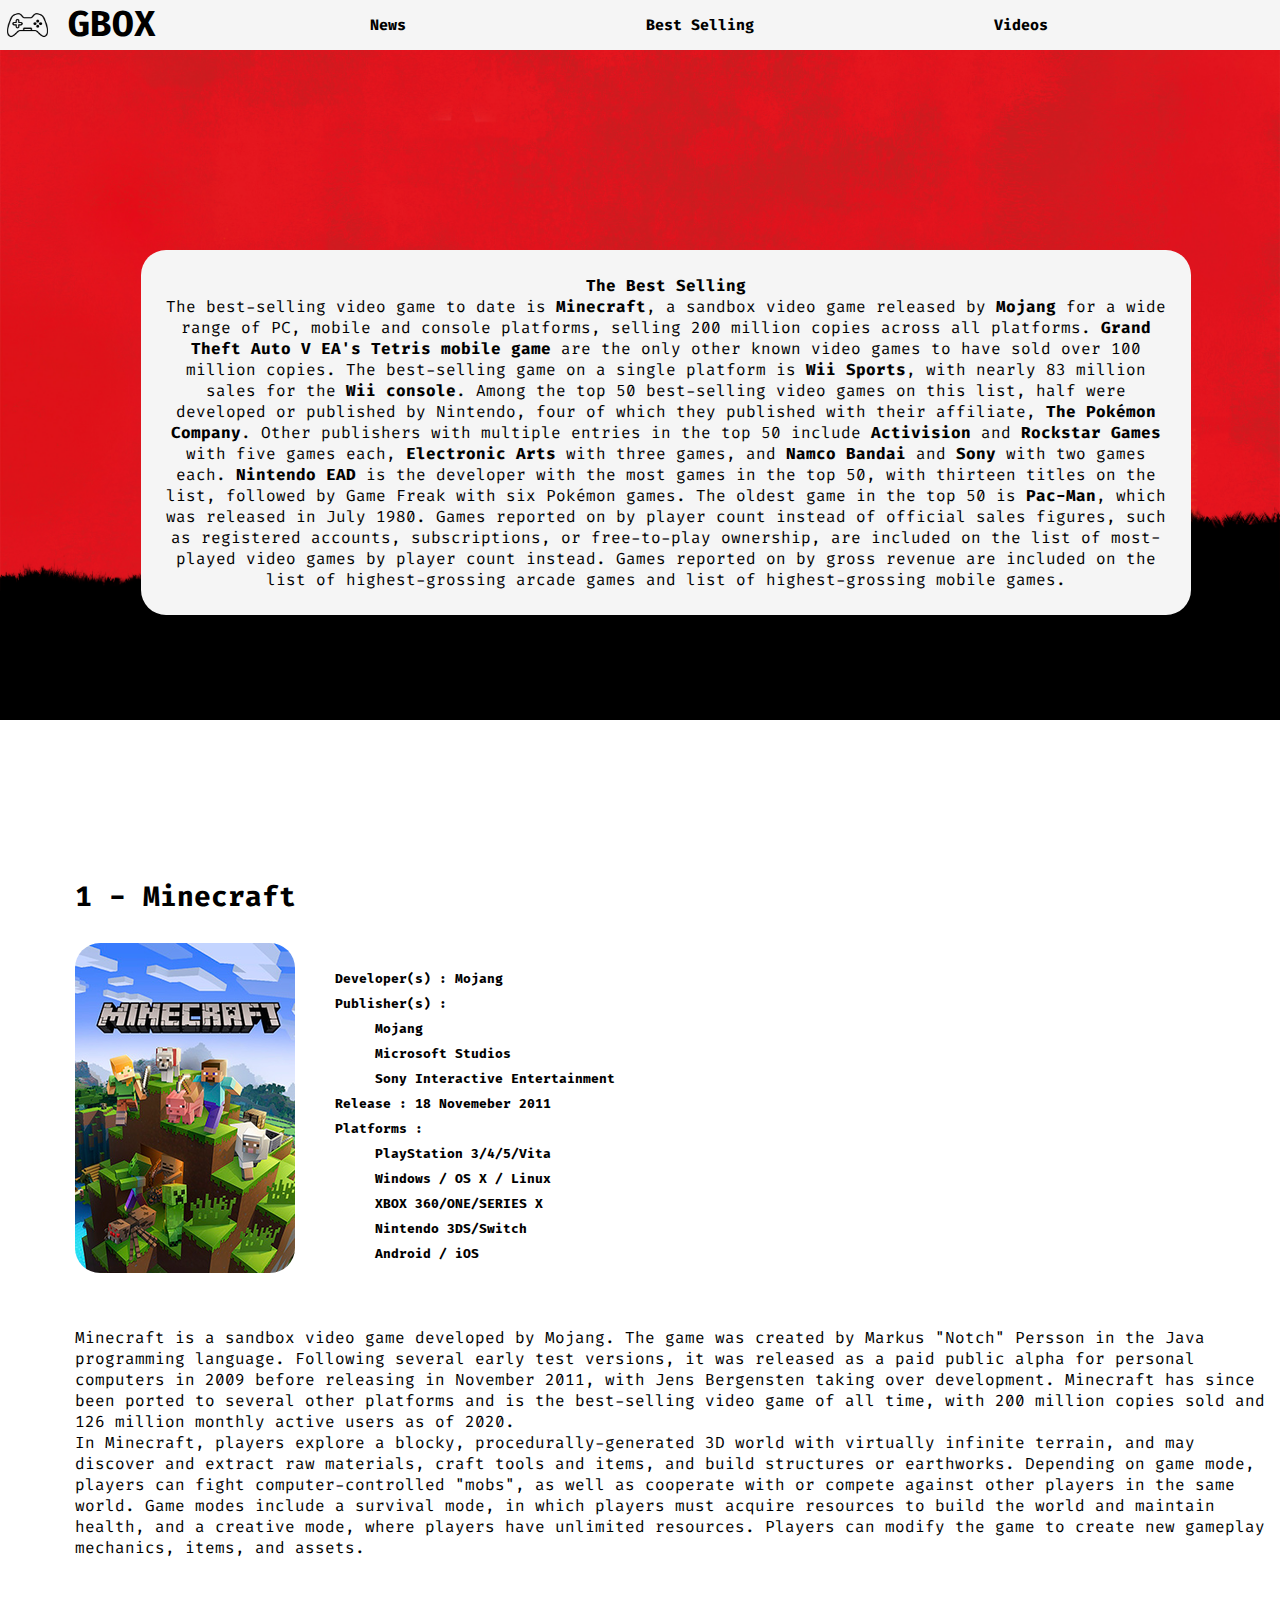
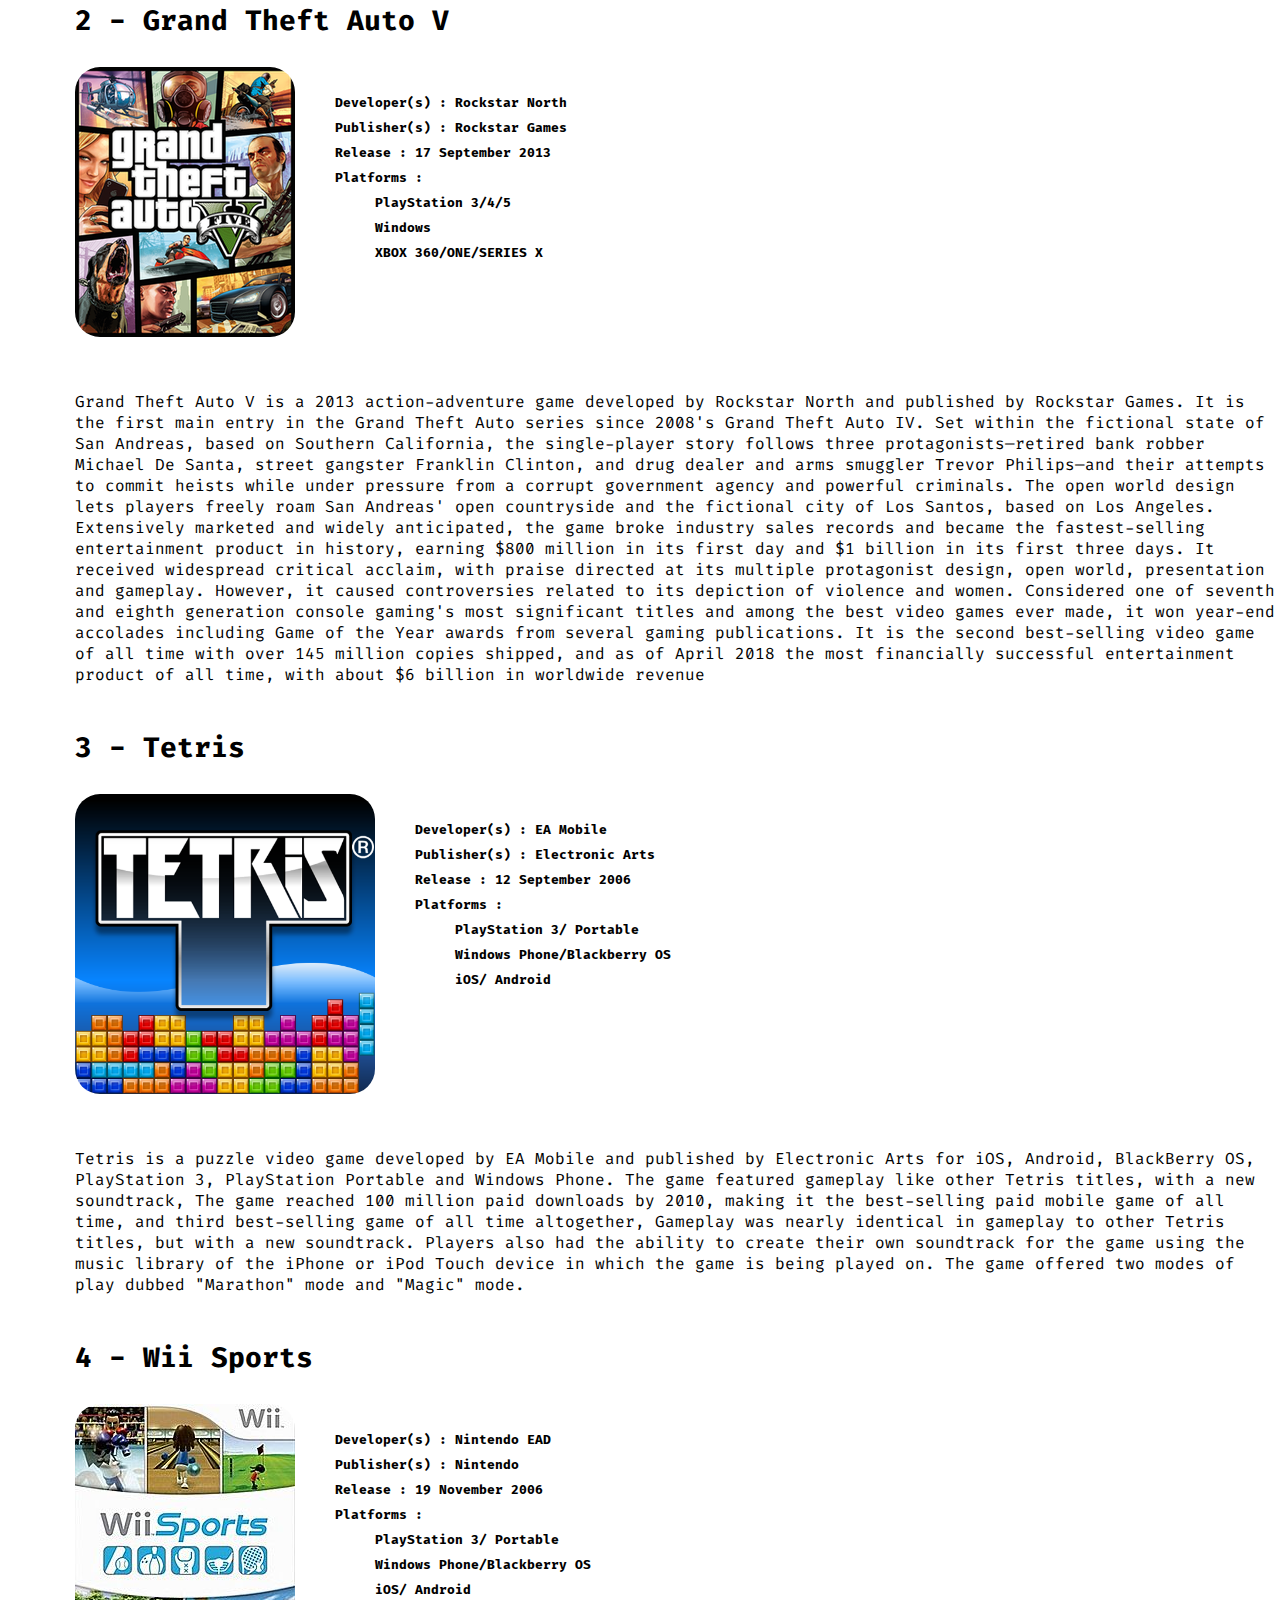
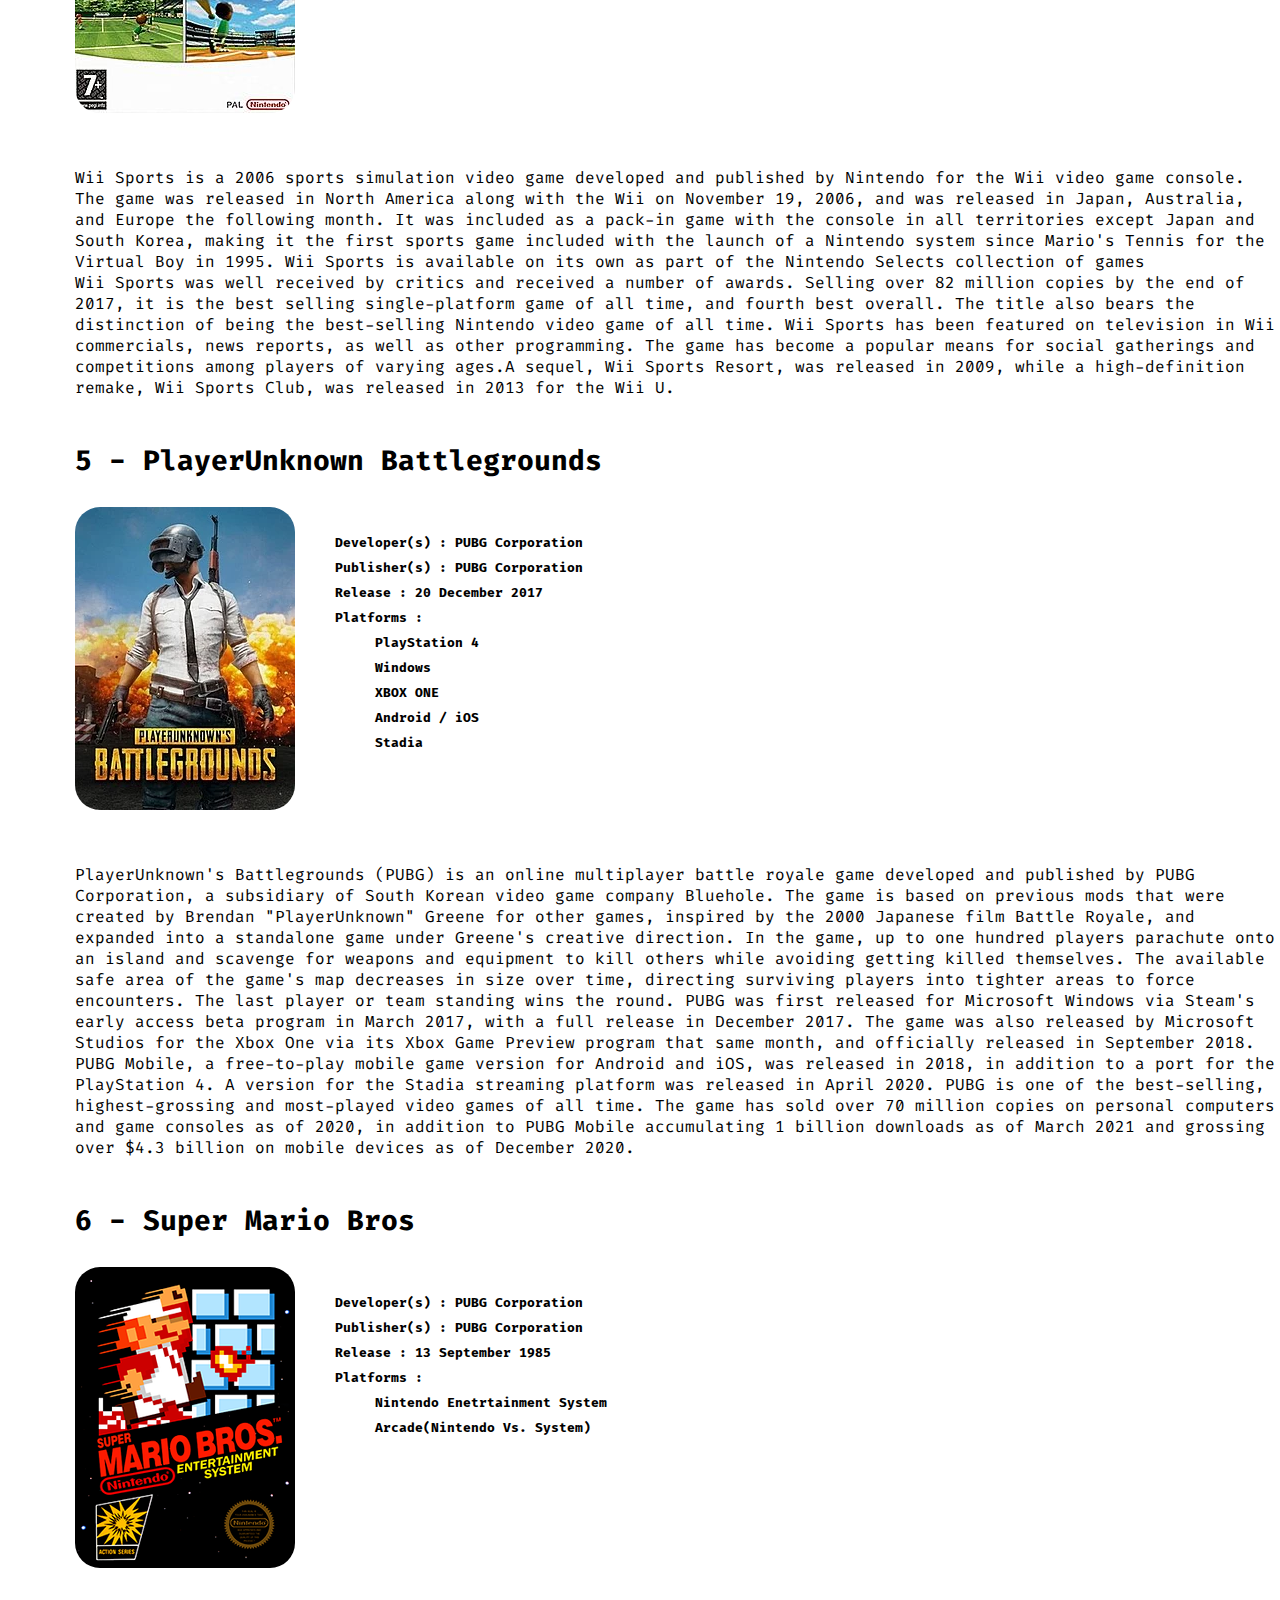
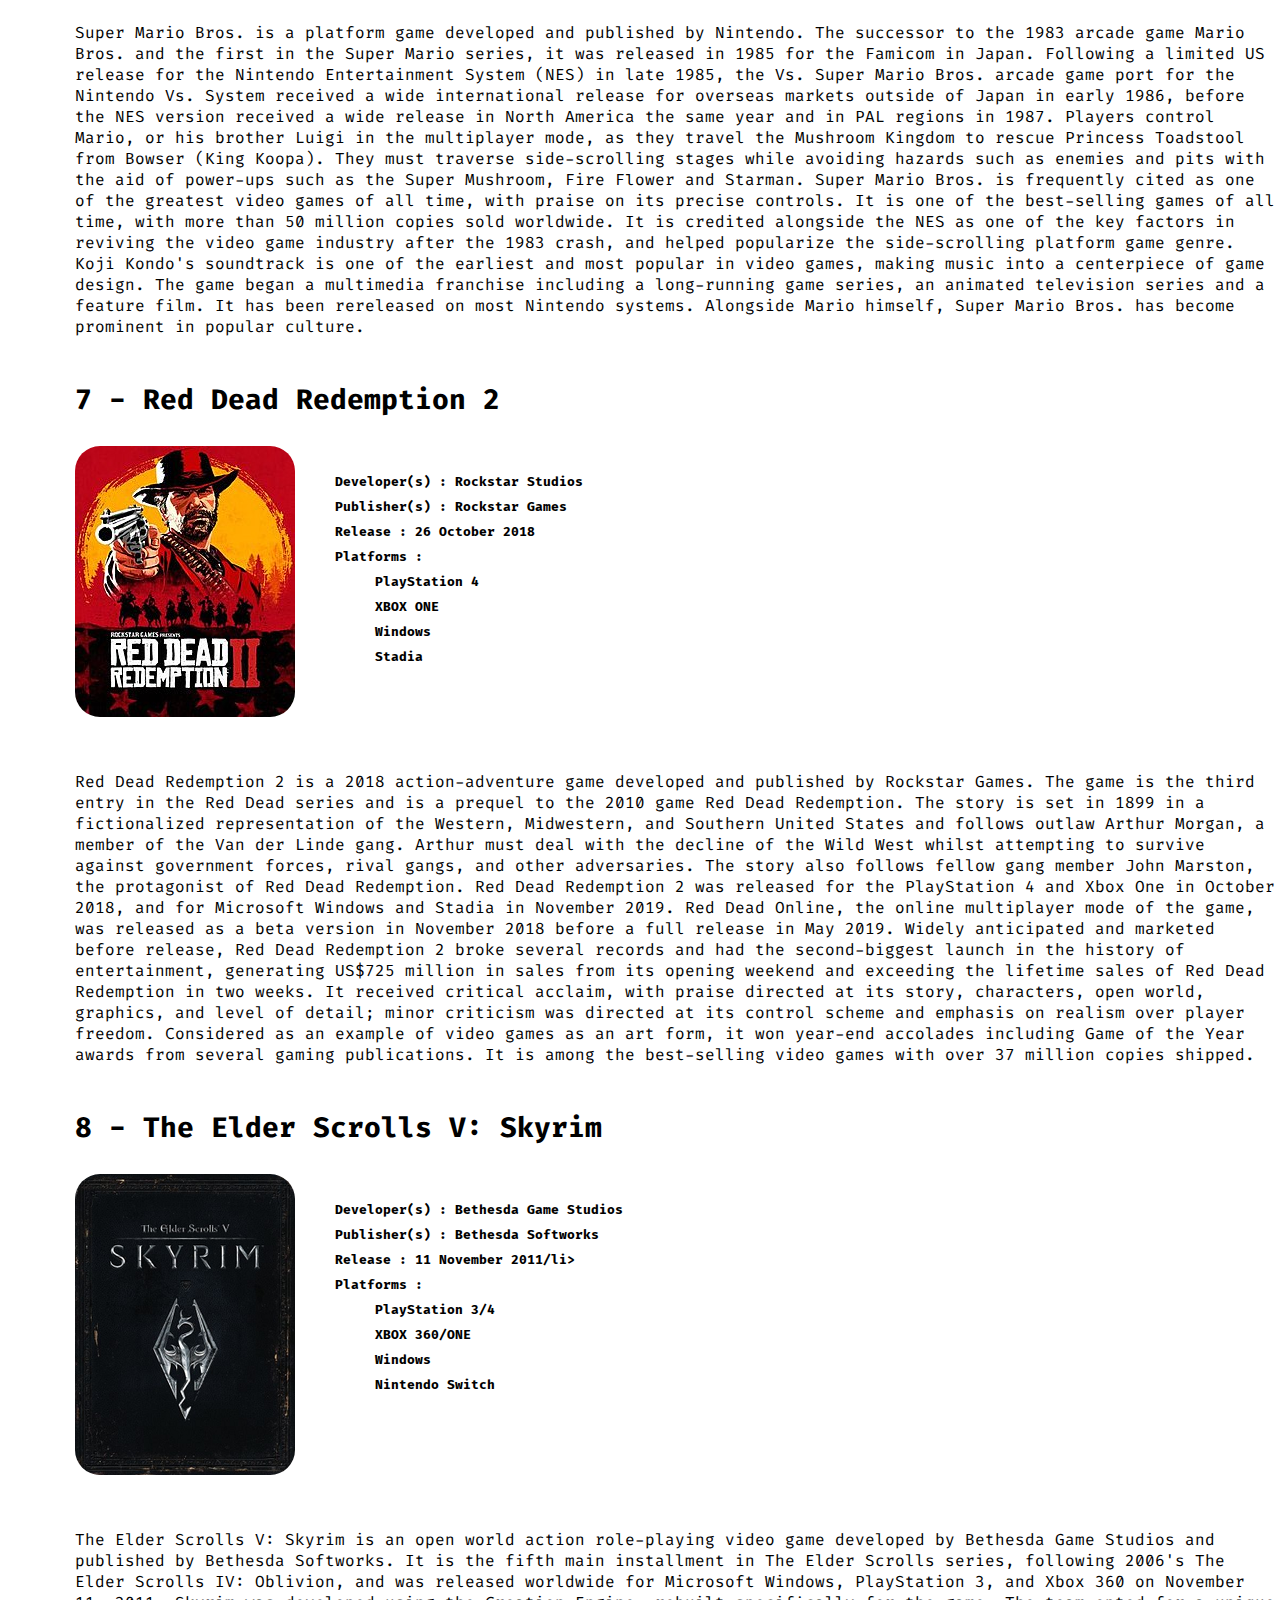
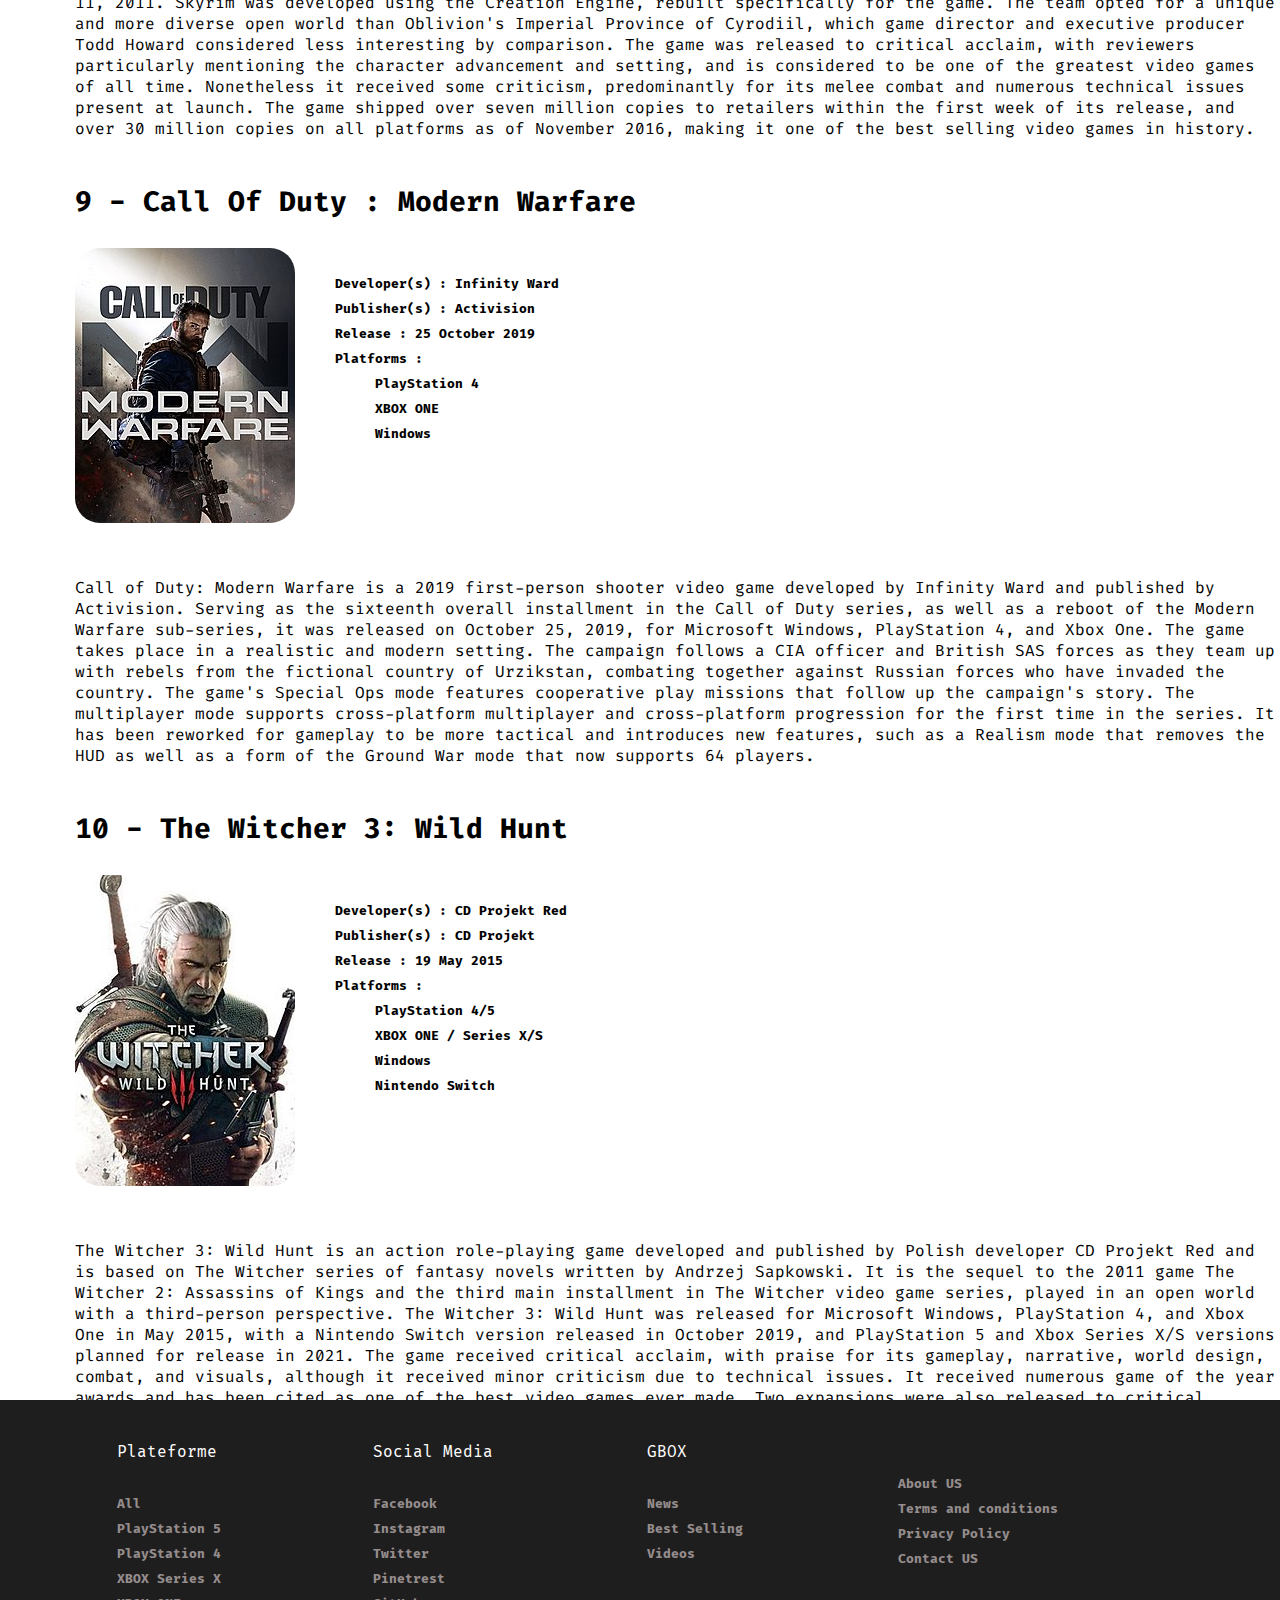
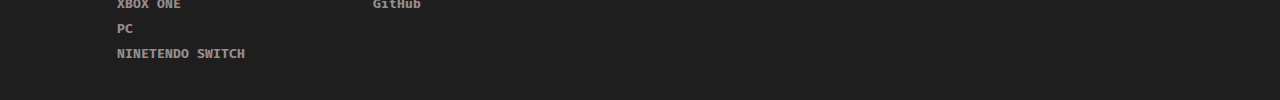
<file: best selling/index.html>
<!DOCTYPE HTML>
<html>
    <head>
        <title>GBOX - Best Selling</title>
        <meta charset="utf-8">
        <link href="bsStyle.css" rel="stylesheet">
        <link rel="preconnect" href="https://fonts.gstatic.com">
        <link href="https://fonts.googleapis.com/css2?family=Francois+One&display=swap" rel="stylesheet">
        <link href="https://fonts.googleapis.com/css2?family=Fira+Code:wght@700&family=Fira+Mono:wght@700&family=Francois+One&display=swap" rel="stylesheet">
        <link href="https://fonts.googleapis.com/css2?family=Fira+Code&display=swap" rel="stylesheet">
    </head>
    <body>
        <img src="rdd.png" class="redDeadDED">
        <nav>
            <img src="control.jpg" height="50" width="55" style="right: 14;">
            <p class ="home">GBOX</p>
            <ul class="nav_ul">
                <li class ="nav_li"><a href="#" class="nav_a">News</a></li>
                <li class ="nav_li"><a href="#" class="nav_a">Best Selling</a></li>
                <li class ="nav_li"><a href="#" class="nav_a">Videos</a></li>

            </ul>
        </nav>
        
            <center class="Introduction">
                <span class="bold">The Best Selling<br></span>
                The best-selling video game to date is <span class="bold">Minecraft</span>, a sandbox video game released by <span class="bold">Mojang</span> for a wide range of PC, mobile and console platforms, selling 200 million copies across all platforms. <span class="bold">Grand Theft Auto V</span> <span class="bold">EA's Tetris mobile game</span> are the only other known video games to have sold over 100 million copies. The best-selling game on a single platform is <span class="bold">Wii Sports</span>, with nearly 83 million sales for the <span class="bold">Wii console</span>.
                Among the top 50 best-selling video games on this list, half were developed or published by Nintendo, four of which they published with their affiliate,<span class="bold"> The Pokémon Company</span>. Other publishers with multiple entries in the top 50 include <span class="bold">Activision</span> and <span class="bold">Rockstar Games</span> with five games each, <span class="bold">Electronic Arts </span>with three games, and <span class="bold">Namco Bandai</span> and <span class="bold">Sony </span>with two games each. <span class="bold">Nintendo EAD </span>is the developer with the most games in the top 50, with thirteen titles on the list, followed by Game Freak with six Pokémon games. The oldest game in the top 50 is <span class="bold">Pac-Man</span>, which was released in July 1980.
                Games reported on by player count instead of official sales figures, such as registered accounts, subscriptions, or free-to-play ownership, are included on the list of most-played video games by player count instead. Games reported on by gross revenue are included on the list of highest-grossing arcade games and list of highest-grossing mobile games. 
            </center>
        <div class="topten">
            <div class="gameArticle">
                <p class ="title">1 - Minecraft</p>
                <img src="Minecraft.webp" class="photo">
                <ul class="Info">
                    <li>Developer(s) : Mojang</li>
                    <li>Publisher(s) :
                        <ul>
                            <li>Mojang</li>
                            <li>Microsoft Studios</li>
                            <li>Sony Interactive Entertainment</li>
                        </ul>
                    </li>
                    <li>Release : 18 Novemeber 2011</li>
                    <li>Platforms : 
                        <ul>
                            <li>PlayStation 3/4/5/Vita</li>
                            <li>Windows / OS X / Linux</li>
                            <li>XBOX 360/ONE/SERIES X</li>
                            <li>Nintendo 3DS/Switch</li>
                            <li>Android / iOS</li>
                        </ul>
                    </li>
                </ul>
                <iframe width="724" height="407" src="https://www.youtube.com/embed/MmB9b5njVbA" title="YouTube video player" frameborder="0" allow="accelerometer; autoplay; clipboard-write; encrypted-media; gyroscope; picture-in-picture" allowfullscreen class="video"></iframe>
                <p class="Text">Minecraft is a sandbox video game developed by Mojang. The game was created by Markus "Notch" Persson in the Java programming language.
                     Following several early test versions, it was released as a paid public alpha for personal computers in 2009 before releasing in November 2011,
                      with Jens Bergensten taking over development. Minecraft has since been ported to several other platforms and is the best-selling video game of 
                      all time, with 200 million copies sold and 126 million monthly active users as of 2020. <br>
                      In Minecraft, players explore a blocky, procedurally-generated 3D world with virtually infinite terrain, and may discover and extract raw materials,
                       craft tools and items, and build structures or earthworks. Depending on game mode, players can fight computer-controlled "mobs", as well as cooperate 
                       with or compete against other players in the same world. Game modes include a survival mode, in which players must acquire resources to build the world 
                       and maintain health, and a creative mode, where players have unlimited resources. Players can modify the game to create new gameplay mechanics, items, and assets. </p>
            </div>
            <div class="gameArticle">
                <p class ="title">2 - Grand Theft Auto V</p>
                <img src="gtaV.webp" class="photo">
                <ul class="Info">
                    <li>Developer(s) : Rockstar North</li>
                    <li>Publisher(s) : Rockstar Games</li>
                    <li>Release : 17 September 2013</li>
                    <li>Platforms : 
                        <ul>
                            <li>PlayStation 3/4/5</li>
                            <li>Windows</li>
                            <li>XBOX 360/ONE/SERIES X</li>
                        </ul>
                    </li>
                </ul>
                <iframe width="724" height="407" src="https://www.youtube.com/embed/QkkoHAzjnUs" title="YouTube video player" frameborder="0" allow="accelerometer; autoplay; clipboard-write; encrypted-media; gyroscope; picture-in-picture" allowfullscreen class="video"></iframe>
                <p class="Text">Grand Theft Auto V is a 2013 action-adventure game developed by Rockstar North and published by Rockstar Games. It is the first main entry in the Grand Theft Auto series since 2008's Grand Theft Auto IV. Set within the fictional state of San Andreas, 
                    based on Southern California, the single-player story follows three protagonists—retired bank robber Michael De Santa, street gangster Franklin Clinton, and drug dealer and arms smuggler Trevor Philips—and their attempts to commit heists while under pressure from 
                    a corrupt government agency and powerful criminals. The open world design lets players freely roam San Andreas' open countryside and the fictional city of Los Santos, based on Los Angeles. <br>
                    Extensively marketed and widely anticipated, the game broke industry sales records and became the fastest-selling entertainment product in history, earning $800 million in its first day and $1 billion in its first three days. It received widespread critical acclaim,
                     with praise directed at its multiple protagonist design, open world, presentation and gameplay. However, it caused controversies related to its depiction of violence and women. Considered one of seventh and eighth generation console gaming's most significant titles 
                     and among the best video games ever made, it won year-end accolades including Game of the Year awards from several gaming publications. It is the second best-selling video game of all time with over 145 million copies shipped, and as of April 2018 the most financially
                      successful entertainment product of all time, with about $6 billion in worldwide revenue</p>
            </div>
            <div class="gameArticle">
                <p class ="title">3 - Tetris</p>
                <img src="tetris.png" width="300" height="300" class="photo">
                <ul class="Info">
                    <li>Developer(s) : EA Mobile</li>
                    <li>Publisher(s) : Electronic Arts</li>
                    <li>Release : 12 September 2006</li>
                    <li>Platforms : 
                        <ul>
                            <li>PlayStation 3/ Portable</li>
                            <li>Windows Phone/Blackberry OS </li>
                            <li>iOS/ Android</li>
                        </ul>
                    </li>
                </ul>
                <iframe width="724" height="407" src="https://www.youtube.com/embed/Ad51_Kv90HU" title="YouTube video player" frameborder="0" allow="accelerometer; autoplay; clipboard-write; encrypted-media; gyroscope; picture-in-picture" allowfullscreen class="video"></iframe>
                <p class="Text">Tetris is a puzzle video game developed by EA Mobile and published by Electronic Arts for iOS, Android, BlackBerry OS, PlayStation 3, PlayStation Portable and Windows Phone. The game featured gameplay like other Tetris titles, with a new soundtrack,
                    The game reached 100 million paid downloads by 2010, making it the best-selling paid mobile game of all time, and third best-selling game of all time altogether, Gameplay was nearly identical in gameplay to other Tetris titles, but with a new soundtrack.
                     Players also had the ability to create their own soundtrack for the game using the music library of the iPhone or iPod Touch device in which the game is being played on. The game offered two modes of play dubbed "Marathon" mode and "Magic" mode.</p>
            </div>
          
            <div class="gameArticle">
                <p class ="title">4 - Wii Sports</p>
                <img src="Wiisports.jpg" class="photo">
                <ul class="Info">
                    <li>Developer(s) : Nintendo EAD</li>
                    <li>Publisher(s) : Nintendo</li>
                    <li>Release : 19 November 2006</li>
                    <li>Platforms : 
                        <ul>
                            <li>PlayStation 3/ Portable</li>
                            <li>Windows Phone/Blackberry OS </li>
                            <li>iOS/ Android</li>
                        </ul>
                    </li>
                </ul>
                <iframe width="724" height="407" src="https://www.youtube.com/embed/zqaPFAZS1K8" title="YouTube video player" frameborder="0" allow="accelerometer; autoplay; clipboard-write; encrypted-media; gyroscope; picture-in-picture" allowfullscreen class="video"></iframe>
                <p class="Text">Wii Sports is a 2006 sports simulation video game developed and published by Nintendo for the Wii video game console. The game was released in North America along with the Wii on November 19, 2006, and was released in Japan, Australia, and Europe
                     the following month. It was included as a pack-in game with the console in all territories except Japan and South Korea, making it the first sports game included with the launch of a Nintendo system since Mario's Tennis for the Virtual Boy in 1995. Wii Sports 
                     is available on its own as part of the Nintendo Selects collection of games<br>Wii Sports was well received by critics and received a number of awards. Selling over 82 million copies by the end of 2017, it is the best selling single-platform game of all time,
                      and fourth best overall. The title also bears the distinction of being the best-selling Nintendo video game of all time. Wii Sports has been featured on television in Wii commercials, news reports, as well as other programming. The game has become a popular 
                      means for social gatherings and competitions among players of varying ages.A sequel, Wii Sports Resort, was released in 2009, while a high-definition remake, Wii Sports Club, was released in 2013 for the Wii U.  </p>
            </div>
            <div class="gameArticle">
                <p class ="title">5 - PlayerUnknown Battlegrounds</p>
                <img src="pubg.webp" class="photo">
                <ul class="Info">
                    <li>Developer(s) : PUBG Corporation</li>
                    <li>Publisher(s) : PUBG Corporation</li>
                    <li>Release : 20 December 2017</li>
                    <li>Platforms : 
                        <ul>
                            <li>PlayStation 4</li>
                            <li>Windows</li>
                            <li>XBOX ONE</li>
                            <li>Android / iOS</li>
                            <li>Stadia</li>
                        </ul>
                    </li>
                </ul>
                <iframe width="724" height="407" src="https://www.youtube.com/embed/4rQ6ahrzUdU" title="YouTube video player" frameborder="0" allow="accelerometer; autoplay; clipboard-write; encrypted-media; gyroscope; picture-in-picture" allowfullscreen class="video"></iframe>
                <p class="Text">PlayerUnknown's Battlegrounds (PUBG) is an online multiplayer battle royale game developed and published by PUBG Corporation, a subsidiary of South Korean video game company Bluehole. The game is based on previous mods that were created by Brendan "PlayerUnknown" Greene for other games, inspired by the 2000 Japanese film Battle Royale, and expanded into a standalone game under Greene's creative direction. In the game, up to one hundred players parachute onto an island and scavenge for weapons and equipment to kill others while avoiding getting killed themselves. The available safe area of the game's map decreases in size over time, directing surviving players into tighter areas to force encounters. The last player or team standing wins the round.

                    PUBG was first released for Microsoft Windows via Steam's early access beta program in March 2017, with a full release in December 2017. The game was also released by Microsoft Studios for the Xbox One via its Xbox Game Preview program that same month, and officially released in September 2018. PUBG Mobile, a free-to-play mobile game version for Android and iOS, was released in 2018, in addition to a port for the PlayStation 4. A version for the Stadia streaming platform was released in April 2020. PUBG is one of the best-selling, highest-grossing and most-played video games of all time. The game has sold over 70 million copies on personal computers and game consoles as of 2020, in addition to PUBG Mobile accumulating 1 billion downloads as of March 2021 and grossing over $4.3 billion on mobile devices as of December 2020. </p>
            </div>
            <div class="gameArticle">
                <p class ="title">6 - Super Mario Bros</p>
                <img src="mario.png" class="photo">
                <ul class="Info">
                    <li>Developer(s) : PUBG Corporation</li>
                    <li>Publisher(s) : PUBG Corporation</li>
                    <li>Release : 13 September 1985</li>
                    <li>Platforms : 
                        <ul>
                            <li>Nintendo Enetrtainment System</li>
                            <li>Arcade(Nintendo Vs. System)</li>
                            
                        </ul>
                    </li>
                </ul>
                <iframe width="724" height="407" src="https://www.youtube.com/embed/rLl9XBg7wSs" title="YouTube video player" frameborder="0" allow="accelerometer; autoplay; clipboard-write; encrypted-media; gyroscope; picture-in-picture" allowfullscreen class="video"></iframe>
                <p class="Text">Super Mario Bros. is a platform game developed and published by Nintendo. The successor to the 1983 arcade game Mario Bros. and the first in the Super Mario series, it was released in 1985 for the Famicom in Japan. Following a limited US release for the Nintendo Entertainment System (NES) in late 1985, the Vs. Super Mario Bros. arcade game port for the Nintendo Vs. System received a wide international release for overseas markets outside of Japan in early 1986, before the NES version received a wide release in North America the same year and in PAL regions in 1987. Players control Mario, or his brother Luigi in the multiplayer mode, as they travel the Mushroom Kingdom to rescue Princess Toadstool from Bowser (King Koopa). They must traverse side-scrolling stages while avoiding hazards such as enemies and pits with the aid of power-ups such as the Super Mushroom, Fire Flower and Starman.  Super Mario Bros. is frequently cited as one of the greatest video games of all time, with praise on its precise controls. It is one of the best-selling games of all time, with more than 50 million copies sold worldwide. It is credited alongside the NES as one of the key factors in reviving the video game industry after the 1983 crash, and helped popularize the side-scrolling platform game genre. Koji Kondo's soundtrack is one of the earliest and most popular in video games, making music into a centerpiece of game design. The game began a multimedia franchise including a long-running game series, an animated television series and a feature film. It has been rereleased on most Nintendo systems. Alongside Mario himself, Super Mario Bros. has become prominent in popular culture. </p>
            </div>
            <div class="gameArticle">
                <p class ="title">7 - Red Dead Redemption 2</p>
                <img src="rdd.jpg" class="photo">
                <ul class="Info">
                    <li>Developer(s) : Rockstar Studios</li>
                    <li>Publisher(s) : Rockstar Games</li>
                    <li>Release : 26 October 2018</li>
                    <li>Platforms : 
                        <ul>
                            <li>PlayStation 4</li>
                            <li>XBOX ONE</li>
                            <li>Windows</li>
                            <li>Stadia</li>
                        </ul>
                    </li>
                </ul>
                <iframe width="724" height="407" src="https://www.youtube.com/embed/gmA6MrX81z4" title="YouTube video player" frameborder="0" allow="accelerometer; autoplay; clipboard-write; encrypted-media; gyroscope; picture-in-picture" allowfullscreen class="video"></iframe>
                <p class="Text">Red Dead Redemption 2 is a 2018 action-adventure game developed and published by Rockstar Games. The game is the third entry in the Red Dead series and is a prequel to the 2010 game Red Dead Redemption. The story is set in 1899 in a fictionalized representation of the Western, Midwestern, and Southern United States and follows outlaw Arthur Morgan, a member of the Van der Linde gang. Arthur must deal with the decline of the Wild West whilst attempting to survive against government forces, rival gangs, and other adversaries. The story also follows fellow gang member John Marston, the protagonist of Red Dead Redemption. Red Dead Redemption 2 was released for the PlayStation 4 and Xbox One in October 2018, and for Microsoft Windows and Stadia in November 2019. Red Dead Online, the online multiplayer mode of the game, was released as a beta version in November 2018 before a full release in May 2019. Widely anticipated and marketed before release, Red Dead Redemption 2 broke several records and had the second-biggest launch in the history of entertainment, generating US$725 million in sales from its opening weekend and exceeding the lifetime sales of Red Dead Redemption in two weeks. It received critical acclaim, with praise directed at its story, characters, open world, graphics, and level of detail; minor criticism was directed at its control scheme and emphasis on realism over player freedom. Considered as an example of video games as an art form, it won year-end accolades including Game of the Year awards from several gaming publications. It is among the best-selling video games with over 37 million copies shipped. </p>
            </div>
            <div class="gameArticle">
                <p class ="title">8 - The Elder Scrolls V: Skyrim</p>
                <img src="skyrim.png" class="photo">
                <ul class="Info">
                    <li>Developer(s) : Bethesda Game Studios</li>
                    <li>Publisher(s) : Bethesda Softworks</li>
                    <li>Release : 11 November 2011/li>
                    <li>Platforms : 
                        <ul>
                            <li>PlayStation 3/4</li>
                            <li>XBOX 360/ONE</li>
                            <li>Windows</li>
                            <li>Nintendo Switch</li>
                        </ul>
                    </li>
                </ul>
                <iframe width="724" height="407" src="https://www.youtube.com/embed/JSRtYpNRoN0" title="YouTube video player" frameborder="0" allow="accelerometer; autoplay; clipboard-write; encrypted-media; gyroscope; picture-in-picture" allowfullscreen class="video"></iframe>
                <p class="Text">The Elder Scrolls V: Skyrim is an open world action role-playing video game developed by Bethesda Game Studios and published by Bethesda Softworks. It is the fifth main installment in The Elder Scrolls series, following 2006's The Elder Scrolls IV: Oblivion, and was released worldwide for Microsoft Windows, PlayStation 3, and Xbox 360 on November 11, 2011. Skyrim was developed using the Creation Engine, rebuilt specifically for the game. The team opted for a unique and more diverse open world than Oblivion's Imperial Province of Cyrodiil, which game director and executive producer Todd Howard considered less interesting by comparison. The game was released to critical acclaim, with reviewers particularly mentioning the character advancement and setting, and is considered to be one of the greatest video games of all time. Nonetheless it received some criticism, predominantly for its melee combat and numerous technical issues present at launch. The game shipped over seven million copies to retailers within the first week of its release, and over 30 million copies on all platforms as of November 2016, making it one of the best selling video games in history. </p>
            </div>
            <div class="gameArticle">
                <p class ="title">9 - Call Of Duty : Modern Warfare</p>
                <img src="codmw.jpg" class="photo">
                <ul class="Info">
                    <li>Developer(s) : Infinity Ward</li>
                    <li>Publisher(s) : Activision</li>
                    <li>Release : 25 October 2019</li>
                    <li>Platforms : 
                        <ul>
                            <li>PlayStation 4</li>
                            <li>XBOX ONE</li>
                            <li>Windows</li>
                        </ul>
                    </li>
                </ul>
                <iframe width="724" height="407" src="https://www.youtube.com/embed/mtjkqrvUg_4" title="YouTube video player" frameborder="0" allow="accelerometer; autoplay; clipboard-write; encrypted-media; gyroscope; picture-in-picture" allowfullscreen class="video"></iframe>
                <p class="Text">Call of Duty: Modern Warfare is a 2019 first-person shooter video game developed by Infinity Ward and published by Activision. Serving as the sixteenth overall installment in the Call of Duty series, as well as a reboot of the Modern Warfare sub-series, it was released on October 25, 2019, for Microsoft Windows, PlayStation 4, and Xbox One.

                    The game takes place in a realistic and modern setting. The campaign follows a CIA officer and British SAS forces as they team up with rebels from the fictional country of Urzikstan, combating together against Russian forces who have invaded the country. The game's Special Ops mode features cooperative play missions that follow up the campaign's story. The multiplayer mode supports cross-platform multiplayer and cross-platform progression for the first time in the series. It has been reworked for gameplay to be more tactical and introduces new features, such as a Realism mode that removes the HUD as well as a form of the Ground War mode that now supports 64 players.  </p>
            </div>
            <div class="gameArticle">
                <p class ="title">10 - The Witcher 3: Wild Hunt</p>
                <img src="thewitcher.jpg" class="photo">
                <ul class="Info">
                    <li>Developer(s) : CD Projekt Red</li>
                    <li>Publisher(s) : CD Projekt</li>
                    <li>Release : 19 May 2015</li>
                    <li>Platforms : 
                        <ul>
                            <li>PlayStation 4/5</li>
                            <li>XBOX ONE / Series X/S</li>
                            <li>Windows</li>
                            <li>Nintendo Switch</li>
                        </ul>
                    </li>
                </ul>
                <iframe width="724" height="407" src="https://www.youtube.com/embed/XHrskkHf958" title="YouTube video player" frameborder="0" allow="accelerometer; autoplay; clipboard-write; encrypted-media; gyroscope; picture-in-picture" allowfullscreen class="video"></iframe>
                <p class="Text">The Witcher 3: Wild Hunt is an action role-playing game developed and published by Polish developer CD Projekt Red and is based on The Witcher series of fantasy novels written by Andrzej Sapkowski. It is the sequel to the 2011 game The Witcher 2: Assassins of Kings and the third main installment in The Witcher video game series, played in an open world with a third-person perspective. The Witcher 3: Wild Hunt was released for Microsoft Windows, PlayStation 4, and Xbox One in May 2015, with a Nintendo Switch version released in October 2019, and PlayStation 5 and Xbox Series X/S versions planned for release in 2021. The game received critical acclaim, with praise for its gameplay, narrative, world design, combat, and visuals, although it received minor criticism due to technical issues. It received numerous game of the year awards and has been cited as one of the best video games ever made. Two expansions were also released to critical acclaim: Hearts of Stone and Blood and Wine. A Game of the Year edition was released in August 2016, with the base game, expansions, and all downloadable content. The game shipped over 30 million copies, making it one of the best selling video games of all time. </p>
            </div>
        </div>
        <footer>
            <div class="footer">
              <ul class="plateforme"><span class="plateformeT">Plateforme</span>
                  <li><a href="#" class="aFooter">All</a></li>
                  <li><a href="#" class="aFooter">PlayStation 5</a></li>
                  <li><a href="#" class="aFooter">PlayStation 4</a></li>
                  <li><a href="#" class="aFooter">XBOX Series X</a></li>
                  <li><a href="#" class="aFooter">XBOX ONE</a></li>
                  <li><a href="#" class="aFooter">PC</a></li>
                  <li><a href="#" class="aFooter">NINETENDO SWITCH</a></li>
              </ul> 
              <ul class="socialMedia"><span class="socialMediaT">Social Media</span>
                <li><a href="#" class="aFooter">Facebook</a></li>
                <li><a href="#" class="aFooter">Instagram</a></li>
                <li><a href="#" class="aFooter">Twitter</a></li>
                <li><a href="#" class="aFooter">Pinetrest</a></li>
                <li><a href="#" class="aFooter">GitHub</a></li>
            </ul>  
            <ul class="GBOX"><span class="GBOXT">GBOX</span>
                <li><a href="#" class="aFooter">News</a></li>
                <li><a href="#" class="aFooter">Best Selling</a></li>
                <li><a href="#" class="aFooter">Videos</a></li>
            </ul>  
            <ul class="termPrivacy">
                <li><a href="#" class="aFooter">About US</a></li>
                <li><a href="#" class="aFooter">Terms and conditions</a></li>
                <li><a href="#" class="aFooter">Privacy Policy</a></li>
                <li><a href="#" class="aFooter">Contact US</a></li>
            </ul>   
            </div>
        </footer>
    </body>
</html>
</file>
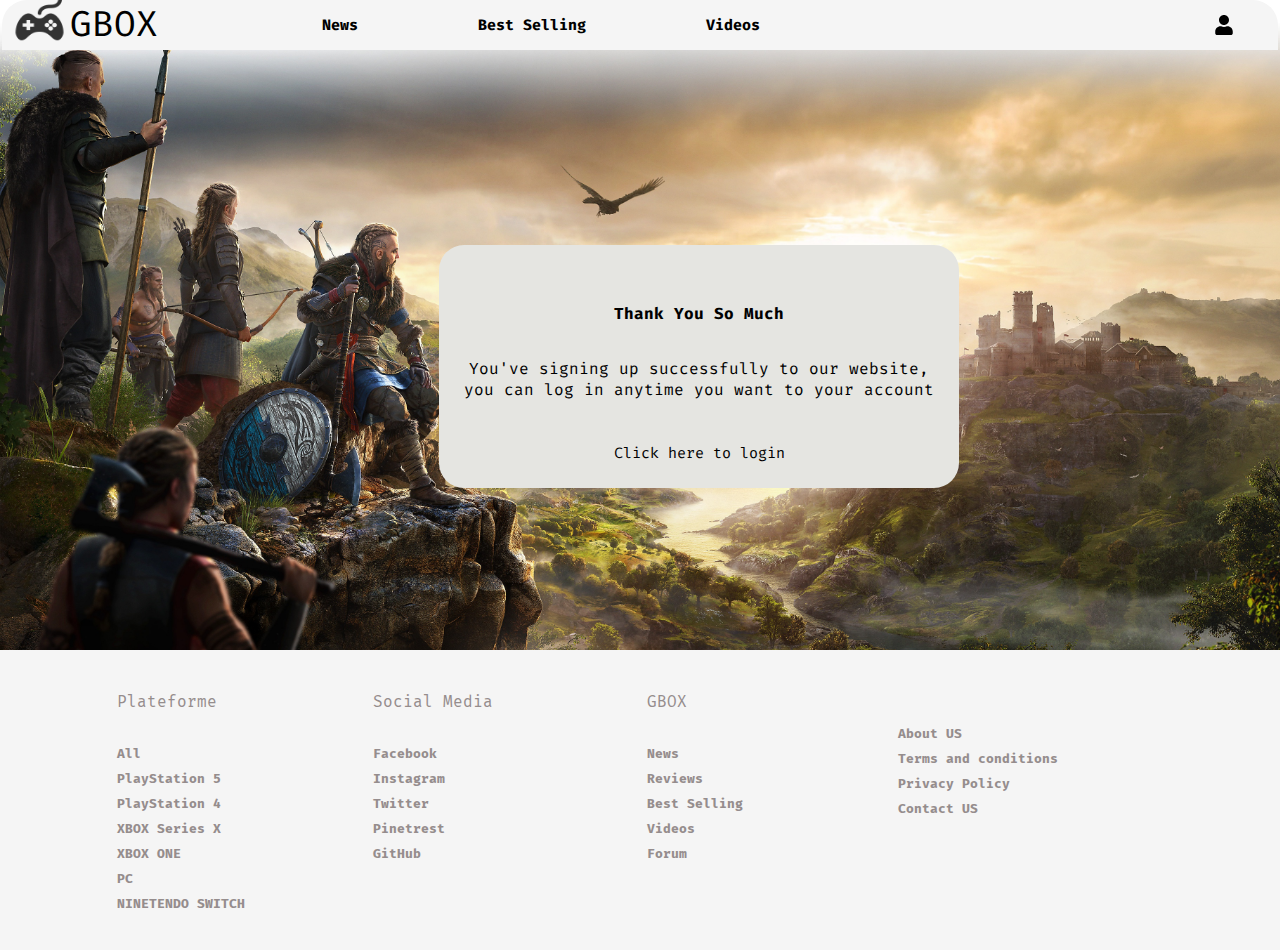
<file: authlogin/success.html>
<?php 
?>
<!DOCTYPE HTML>
<html>
    <head>
        <title>GBOX - Home</title>
        <link href="logInStyle.css" rel="stylesheet">
        <link rel="preconnect" href="https://fonts.gstatic.com">
        <link href="https://fonts.googleapis.com/css2?family=Francois+One&display=swap" rel="stylesheet">
        <link href="https://fonts.googleapis.com/css2?family=Fira+Code:wght@700&family=Fira+Mono:wght@700&family=Francois+One&display=swap" rel="stylesheet"> 
        <link rel="icon" " href="../photo/control.png">    
    </head>
    <body>
        <header>
            <div class="navBar">
               
                <nav>
                    <img src="../photo/control.png" style="position: relative; bottom: 5px; left: 10px;" width="55" height="50">
                    <p class ="home">GBOX</p>
                    <ul class="nav_ul">
                        <li class ="nav_li"><a href="#" class="nav_a">News</a></li>
                        <li class ="nav_li"><a href="#" class="nav_a">Best Selling</a></li>
                        <li class ="nav_li"><a href="#" class="nav_a">Videos</a></li>

                    </ul>
                    <div class="user"><a href="#"><img src="user-solid.svg" alt="Account" width="20" height="20"></a></div>
                </nav>
                </div>
                </header>
                            <div class="vallhala">
                            <img src="vallhala.jpg" class="vallhalaImg" >
                               <div class="message">
                                   <b style="line-height: 5.5;">Thank You So Much</b><br>
                                   You've signing up successfully to our website, <br>you can log in anytime you want to your account<br><br>
                                <br><a href="login.php" class="nav_a">Click here to login </a>
                            </div>
                               
                               
                            </div>
                            <footer>
                                <div class="footer">
                                  <ul class="plateforme"><span class="plateformeT">Plateforme</span>
                                      <li><a href="#" class="aFooter">All</a></li>
                                      <li><a href="#" class="aFooter">PlayStation 5</a></li>
                                      <li><a href="#" class="aFooter">PlayStation 4</a></li>
                                      <li><a href="#" class="aFooter">XBOX Series X</a></li>
                                      <li><a href="#" class="aFooter">XBOX ONE</a></li>
                                      <li><a href="#" class="aFooter">PC</a></li>
                                      <li><a href="#" class="aFooter">NINETENDO SWITCH</a></li>
                                  </ul> 
                                  <ul class="socialMedia"><span class="socialMediaT">Social Media</span>
                                    <li><a href="#" class="aFooter">Facebook</a></li>
                                    <li><a href="#" class="aFooter">Instagram</a></li>
                                    <li><a href="#" class="aFooter">Twitter</a></li>
                                    <li><a href="#" class="aFooter">Pinetrest</a></li>
                                    <li><a href="#" class="aFooter">GitHub</a></li>
                                </ul>  
                                <ul class="GBOX"><span class="GBOXT">GBOX</span>
                                    <li><a href="#" class="aFooter">News</a></li>
                                    <li><a href="#" class="aFooter">Reviews</a></li>
                                    <li><a href="#" class="aFooter">Best Selling</a></li>
                                    <li><a href="#" class="aFooter">Videos</a></li>
                                    <li><a href="#" class="aFooter">Forum</a></li>
                                </ul>  
                                <ul class="termPrivacy">
                                    <li><a href="#" class="aFooter">About US</a></li>
                                    <li><a href="#" class="aFooter">Terms and conditions</a></li>
                                    <li><a href="#" class="aFooter">Privacy Policy</a></li>
                                    <li><a href="#" class="aFooter">Contact US</a></li>
                                </ul>   
                                </div>
                            </footer>
                </body>
</file>
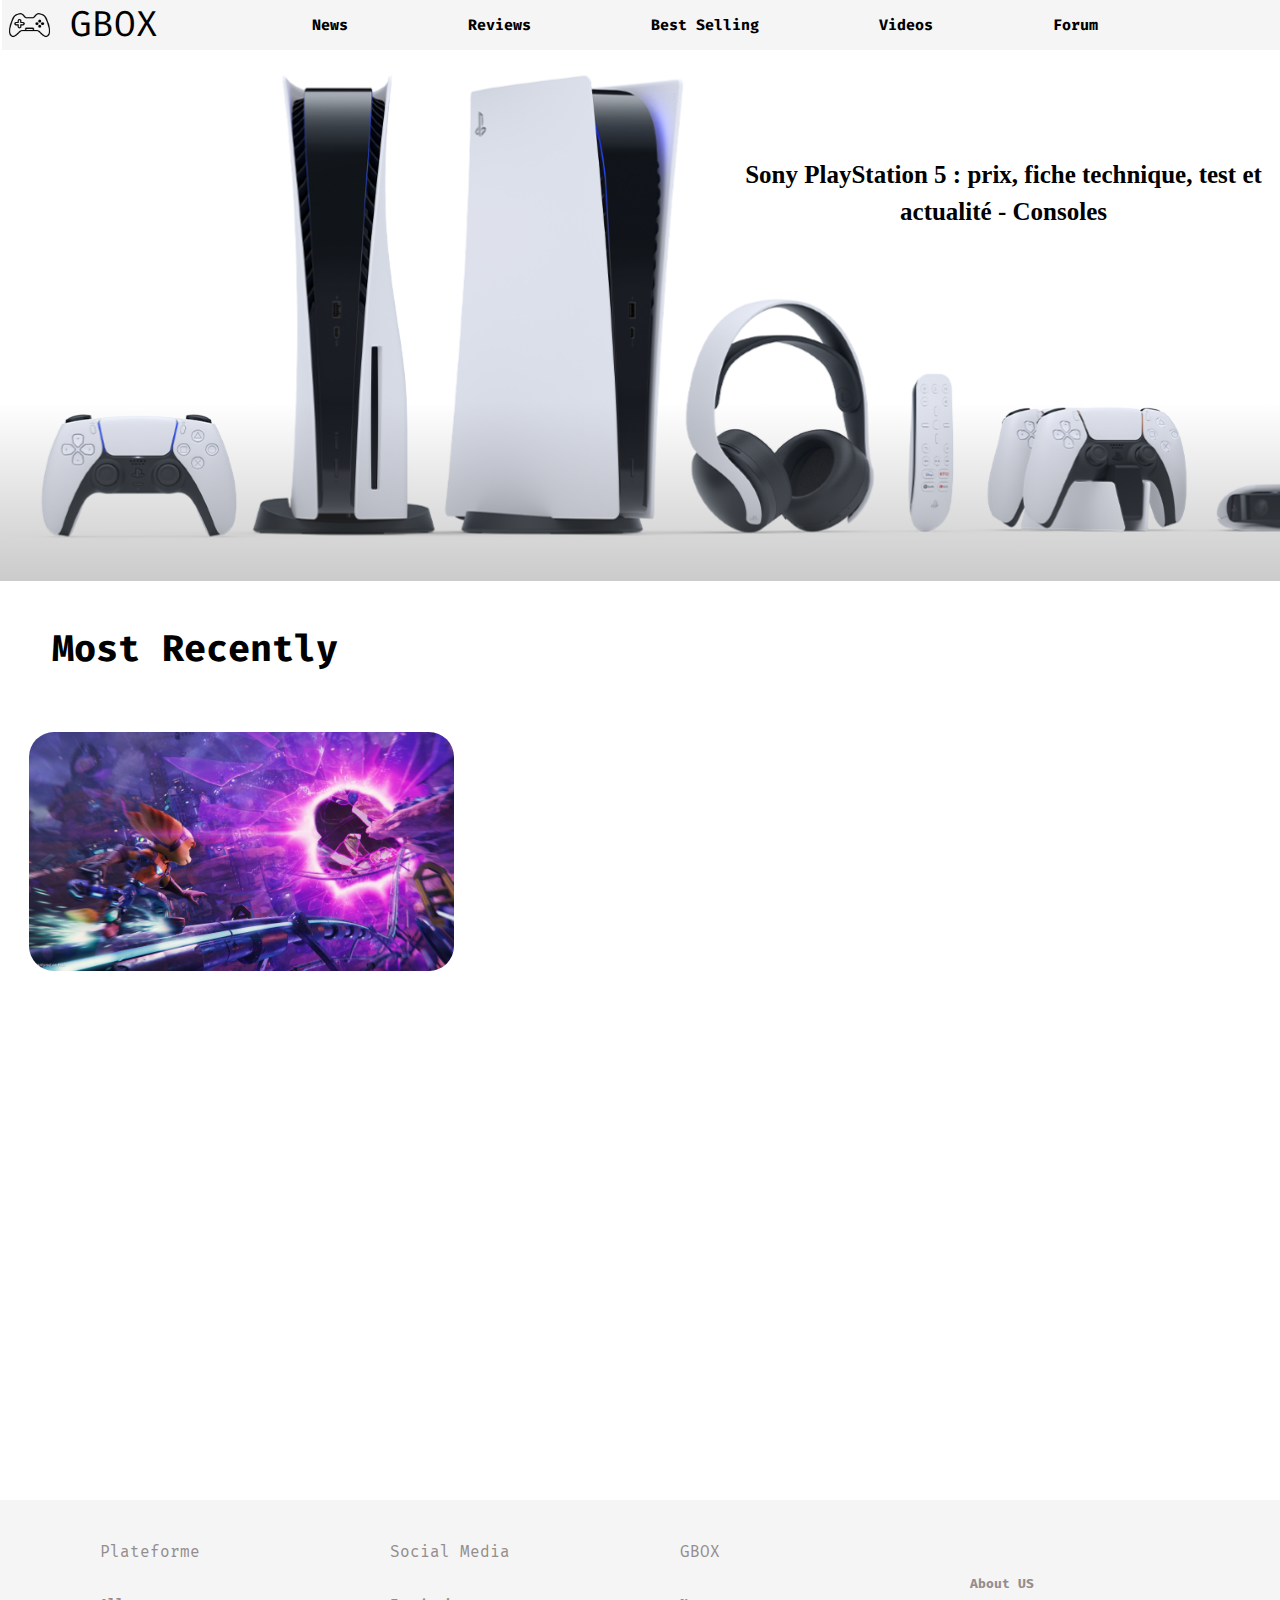
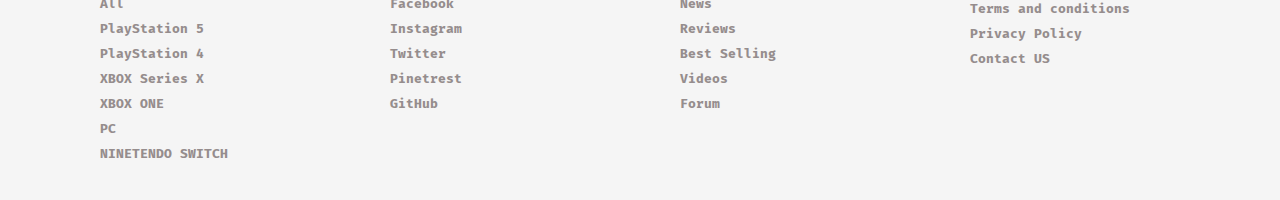
<file: ps5/ps5.html>
<!DOCTYPE HTML>
<html>
    <head>
        <title>GBOX - Home</title>
        <link href="PS5Style.css" rel="stylesheet">
        <link rel="preconnect" href="https://fonts.gstatic.com">
        <link href="https://fonts.googleapis.com/css2?family=Francois+One&display=swap" rel="stylesheet">
        <link href="https://fonts.googleapis.com/css2?family=Fira+Code:wght@700&family=Fira+Mono:wght@700&family=Francois+One&display=swap" rel="stylesheet"> 
        </head>
    <body>
        <header>
            <div class="navBar">
                <nav>
                    <img src="control.jpg" height="50" width="55" style="right: 14;">
                    <p class ="home">GBOX</p>
                    <ul class="nav_ul">
                        <li class ="nav_li"><a href="#" class="nav_a">News</a></li>
                        <li class ="nav_li"><a href="#" class="nav_a">Reviews</a></li>
                        <li class ="nav_li"><a href="#" class="nav_a">Best Selling</a></li>
                        <li class ="nav_li"><a href="#" class="nav_a">Videos</a></li>
                        <li class ="nav_li"><a href="#" class="nav_a">Forum</a></li>
                    </ul>
                </nav>
            </div>
        </header>
        <div class="ps5">
            <a href="#">  
                <img src="ps5.png" class="ps5Img">   
                    <div class="gradient"></div>
                    <div class="ps5Text">Sony PlayStation 5 : prix, fiche technique, test et actualité - Consoles</div>
            </a>  
        </div>
            <p class="mostRec">Most Recently</p>
            <div class="1stContent">
                <img src="newPs5Games.jpg" class="newPs5Img">
                
           </div>
        <footer>
             <div class="footer">
                <ul class="plateforme"><span class="plateformeT">Plateforme</span>
                    <li><a href="#" class="aFooter">All</a></li>
                    <li><a href="#" class="aFooter">PlayStation 5</a></li>
                    <li><a href="#" class="aFooter">PlayStation 4</a></li>
                    <li><a href="#" class="aFooter">XBOX Series X</a></li>
                    <li><a href="#" class="aFooter">XBOX ONE</a></li>
                    <li><a href="#" class="aFooter">PC</a></li>
                    <li><a href="#" class="aFooter">NINETENDO SWITCH</a></li>
                </ul> 
                <ul class="socialMedia"><span class="socialMediaT">Social Media</span>
                    <li><a href="#" class="aFooter">Facebook</a></li>
                    <li><a href="#" class="aFooter">Instagram</a></li>
                    <li><a href="#" class="aFooter">Twitter</a></li>
                    <li><a href="#" class="aFooter">Pinetrest</a></li>
                    <li><a href="#" class="aFooter">GitHub</a></li>
                </ul>  
                <ul class="GBOX"><span class="GBOXT">GBOX</span>
                    <li><a href="#" class="aFooter">News</a></li>
                    <li><a href="#" class="aFooter">Reviews</a></li>
                    <li><a href="#" class="aFooter">Best Selling</a></li>
                    <li><a href="#" class="aFooter">Videos</a></li>
                    <li><a href="#" class="aFooter">Forum</a></li>
                </ul>  
                <ul class="termPrivacy">
                    <li><a href="#" class="aFooter">About US</a></li>
                    <li><a href="#" class="aFooter">Terms and conditions</a></li>
                    <li><a href="#" class="aFooter">Privacy Policy</a></li>
                    <li><a href="#" class="aFooter">Contact US</a></li>
                </ul>   
            </div>
        </footer>
    </body>
</html>
</file>
<file: best selling/bsStyle.css>
nav{
    background-color: #F5F5F5;
    position: absolute;
    top: 0;
    left: 0;
    height: 50px;
    width: 100%;
    z-index: 999;
}

.home{
 position: absolute;
width: 140px;
left: 42px;
top: -35px;
font-family: 'Fira Code', monospace;
font-weight: bold;
font-size: 36px;
line-height: 47px;
text-align: center;
color: #000000;
}

.nav_ul{ 
    padding: 0; 
    list-style: none; 
    display: table;
    
    text-align: center;
  }
  .nav_li{ 
    display: inline; 
    position: relative; 
    margin: 0 120px 0 120px;
    bottom: 55px;
    left: 250px;
  }
  .nav_a{
    color: #000000;
   font-family: 'Fira Code', monospace;
    text-decoration: none;
    font-size: 15px;
    display: inline-block;
    font-weight: bold;
    position: relative;
  }
  .nav_a:after {    
    bottom: 0;
    content: "";
    display: block;
    height: 2px;
    left: 50%;
    position: absolute;
    background: #000000;
    transition: width 0.3s ease 0s, left 0.3s ease 0s;
    width: 0px;
  }
  .nav_a:hover:after { 
    width: 100%; 
    left: 0;
    right: 0;
  }
  .Introduction{
      width: 1000px;
      position: absolute;
      font-family: 'Fira Code', monospace;
      left: 11%;
      top: 250px;
      background-color: #F5F5F5; 
    border-radius: 25px;   
    padding: 25px; 
    }

  .bold{
      font-weight: bold;
  }
  .redDeadDED{
      position: absolute;
      width: 100%;
      top: 0;
      left: 0;
  }
  .topten{
    display: grid;
    position: absolute;
    top: 850px;
    left: 75px;
  }
  .photo{
      border-radius: 25px;
  }
  .gameArticle{
    grid-template-rows: auto;
  }
.title{
    font-family: 'Fira Code', monospace;
font-weight: bold;
font-size: 28px;
}
.Info{
    position: absolute;
    width: 500px;
    
    
   display: inline;
    font-family: 'Fira Code', monospace;
    font-size: 18px;
    list-style-type: square;
}
.Text{
    font-family: 'Fira Code', monospace;
    margin-top: 50px ;
}
.video{
    position: absolute;
    left: 65%;
    width: 345px;
    height: 193px;
    border-radius: 25px;
    
}
.footer{
  position: absolute;
  background-color: #1f1e1e;
  color: white;
  width: 100%;
  height: 300px;
  left: 0;
  top: 7800px;

}

.plateforme{
  position: absolute;
  left: 6%;
  top: 70px;    

}
li{
  margin: 10px 0 10px 0;
  list-style-type: none;
  font-family: 'Fira Mono', monospace;
  font-weight: 900;
  font-size: 13px;
}

.plateformeT{
  position: absolute;
  bottom: 210px;
  font-family: 'Fira Mono', monospace;
  
}
.socialMedia{
  position: absolute;
  left: 26%;
  top: 70px;
}
.socialMediaT{
  position: absolute;
  bottom: 160px;
  font-family: 'Fira Mono', monospace;
  width: 150px;
}
.GBOX{
  
    position: absolute;
    left: 47.4%;
    top: 70px;
  
}
.termPrivacy{
  position: absolute;
  left: 67%;
  top: 50px;
}
.GBOXT{
  position: absolute;
  bottom: 110px;
  font-family: 'Fira Mono', monospace;
  width: 150px;
}

.aFooter{
  text-decoration: none;
  color: #958D8D;
  transition: all .2s;
}
.aFooter:hover{
background-color: white;
color: black;
}

.privacy{
position: absolute;
top: 475px;
width: 300px;
color: #E5E5E1;
left: 820px;
font-family: 'Century Gothic';
font-weight: 900;
font-size: 14px;

}
.terms{
color: #1887DD;
text-decoration: none;
}
.message{
position: absolute;
top: 250px;
left: 35%;
text-align: center;
font-family: 'Fira Code', monospace;
background-color: #E5E5E1;
padding: 25px;
border-radius: 25px;
}
</file>
<file: authlogin/logInStyle.css>
@import url('https://fonts.googleapis.com/icon?family=Material+Icons');

header{
    height: 650px;
}
.navBar{
    position: absolute;
width: 99.7%;
height: 50px;
left: 2px;
top: 0px;
z-index: 999;
background: #F5F5F5;
border-radius: 25px 25px 0px 0px;
}
.home{
 position: absolute;
width: 140px;
left: 42px;
top: -35px;
font-family: 'Fira Code', monospace;
font-size: 36px;
line-height: 47px;
text-align: center;
color: #000000;
}

.nav_ul{ 
    padding: 0; 
    list-style: none; 
    display: table;
    
    text-align: center;
  }
  .nav_li{ 
    display: inline; 
    position: relative; 
    margin: 0 50px 0 70px;
    bottom: 55px;
    left: 250px;
  }
  .nav_a{
    color: #000000;
   font-family: 'Fira Code', monospace;
    text-decoration: none;
    font-size: 15px;
    display: inline-block;
  
    position: relative;
  }
  .nav_a:after {    
    bottom: 0;
    content: "";
    display: block;
    height: 2px;
    left: 50%;
    position: absolute;
    background: #000000;
    transition: width 0.3s ease 0s, left 0.3s ease 0s;
    width: 0px;
  }
  .nav_a:hover:after { 
    width: 100%; 
    left: 0;
    right: 0;
  }
  .user{
    position: absolute;
    top: 15px;
    left: 95%;
    
  }
 
.vallhala{
/* 1077466 1 */

position: absolute;
width: 98%;
height: 784px;
left: 0px;
top: -5px;


}

.vallhalaImg{
  width: 100%;
}
.input{
  border: none;
  display: block;
  margin: 10px 0 10px 0;
  border-radius: 5px;
  position: absolute;
  top: 250px;
  right: 14.8%;
  border: none;
  border-radius: 25px;
  z-index: 999;
}

.input.Case1{
  /* Rectangle 7 */
  width: 25%;
  height: 47px;
  background: #E5E5E1;
  border-radius: 25px;
  outline: none;
  position: absolute;
  top: 250px;
}

.input.Case2{
  /* Rectangle 7 */
  width: 25%;
  height: 48px;
  background: #E5E5E1;
  border-radius: 25px;
  outline: none;
  position: absolute;
  top: 325px;
}


.input.Case1::placeholder{
  box-shadow: none;
  font-family: 'Century Gothic';
  font-weight: 900;
  font-size: 15px;
  border-radius: 25px;
  text-align: center;
}
.input.Case2::placeholder{
  box-shadow: none;
  font-family: 'Century Gothic';
  border-radius: 25px;
  font-weight: 900;
  font-size: 15px;
  text-align: center;
}



    input[type='text'], input[type='password']{
      font-family: 'Century Gothic';
      font-size: 15px;
      font-weight: 900;
      text-align: center;
    }

    .inputButton{
      position: absolute;
      top: 450px;
      left: 77%;
      width: 105px;
      height: 42px;
      border-radius: 25px;
      outline: none;
      border: none;
      background-color: #3A3B3C;
      color: #ffffff;
      font-size: 15px;
      font-family: 'Century Gothic';
      font-weight: 900;
      transition: all .2s;
    }

    .inputButton:hover{
      transform: scale(1.2);
    }

    .fPass{
      display: inline;
      position: absolute;
      top: 395px;
      left: 60%;
      color: #3A3B3C;
      font-size: 17px;
      font-family: 'Century Gothic';
      font-weight: 900; 
      transition: all .2s;
      padding: 5px 10px 5px 10px;
      border-radius: 25px;
      text-decoration: none;
    }
    .fPass:hover{
      transform: scale(1.2);
      background-color: #3A3B3C;
      color: #ffffff;
    }
    .signUp{
      display: inline;
      position: absolute;
      top: 505px;
      left: 63%;
      color: #F5F5F5;
      font-size: 17px;
      font-family: 'Century Gothic';
      font-weight: 900; 
      transition: all .2s;
      padding: 5px 10px 5px 10px;
      border-radius: 25px;
      text-decoration: none;
    }
    .signUp:hover{
      transform: scale(1.2);
      background-color: #3A3B3C;
      color: #ffffff;
    }

  .vallhalaImg{
    width: 1349px;
  }
  .footer{
    position: absolute;
    background-color: #F5F5F5;
    color: #958D8D;
    width: 100%;
    height: 300px;
    left: 0;
    top: 650px;

  }

  .plateforme{
    position: absolute;
    left: 6%;
    top: 70px;    

  }
  li{
    margin: 10px 0 10px 0;
    list-style-type: none;
    font-family: 'Fira Mono', monospace;
    font-weight: 900;
    font-size: 13px;
  }

  .plateformeT{
    position: absolute;
    bottom: 210px;
    font-family: 'Fira Mono', monospace;
    
  }
  .socialMedia{
    position: absolute;
    left: 26%;
    top: 70px;
  }
  .socialMediaT{
    position: absolute;
    bottom: 160px;
    font-family: 'Fira Mono', monospace;
    width: 150px;
  }
  .GBOX{
    
      position: absolute;
      left: 47.4%;
      top: 70px;
    
  }
  .termPrivacy{
    position: absolute;
    left: 67%;
    top: 50px;
  }
  .GBOXT{
    position: absolute;
    bottom: 160px;
    font-family: 'Fira Mono', monospace;
    width: 150px;
  }

.aFooter{
    text-decoration: none;
    color: #958D8D;
    transition: all .2s;
}
.aFooter:hover{
  background-color: #3A3B3C;
  color: #F5F5F5;
}

.privacy{
  position: absolute;
  top: 475px;
  width: 300px;
  color: #E5E5E1;
  left: 820px;
  font-family: 'Century Gothic';
  font-weight: 900;
  font-size: 14px;

}
.terms{
  color: #1887DD;
  text-decoration: none;
}
.message{
  position: absolute;
  top: 250px;
  left: 35%;
  text-align: center;
  font-family: 'Fira Code', monospace;
  background-color: #E5E5E1;
  padding: 25px;
  border-radius: 25px;
}
</file>
<file: ps5/PS5Style.css>
header{
    height: 650px;
}
.navBar{
    position: absolute;
width: 1347px;
height: 50px;
left: 2px;
top: 0px;
z-index: 999;
background: #F5F5F5;
border-radius: 25px 25px 0px 0px;
}
.home{
 position: absolute;
width: 140px;
left: 42px;
top: -35px;
font-family: 'Fira Code', monospace;
font-size: 36px;
line-height: 47px;
text-align: center;
color: #000000;
}

.nav_ul{ 
    padding: 0; 
    list-style: none; 
    display: table;
    
    text-align: center;
  }
  .nav_li{ 
    display: inline; 
    position: relative; 
    margin: 0 60px 0 60px;
    bottom: 55px;
    left: 250px;
  }
  .nav_a{
    color: #000000;
   font-family: 'Fira Code', monospace;
    text-decoration: none;
    font-size: 15px;
    display: inline-block;
    text-decoration: none;
  
    position: relative;
  }
  .nav_a:after {    
    bottom: 0;
    content: "";
    display: block;
    height: 2px;
    left: 50%;
    position: absolute;
    background: #000000;
    transition: width 0.3s ease 0s, left 0.3s ease 0s;
    width: 0px;
  }
  .nav_a:hover:after { 
    width: 100%; 
    left: 0;
    right: 0;
  }
  .ps5Img{
    position: absolute;
    top: 10px;
    width: 1343px;
  }
  .gradient{
    position: absolute;
    width: 1350px;
    height: 179px;
    left: 0px;
    top: 402px;
    
    background: linear-gradient(180deg, rgba(196, 196, 196, 0) 0%, rgba(116, 116, 116, 0.258999) 66.67%, rgba(95, 95, 95, 0.326524) 99.96%, rgba(53, 53, 53, 0.464606) 99.97%, rgba(27, 27, 27, 0.547703) 99.98%, rgba(0, 0, 0, 0.635417) 99.99%, #C4C4C4 100%);
    }
.ps5Text{
      /* Sony PlayStation 5 : prix, fiche technique, test et actualité - Consoles */

  position: absolute;
  width: 569px;
  height: 74px;
  left: 719px;
  top: 156px;

  font-family: Century Gothic;
  font-style: normal;
  font-weight: bold;
  font-size: 25px;
  line-height: 37px;
  text-align: center;

  color: #000000;


      }

 
.mostRec{

position: absolute;
width: 499px;
height: 89px;
left: 52px;
top: 580px;

font-family: 'Fira Code', monospace;
font-style: normal;
font-weight: bold;
font-size: 37px;
line-height: 63px;

color: #000000;
}
.newPs5Img{
  /* XcrujDdaz4ZezjMt98eqyY-1024-80 1 */

position: absolute;
width: 425px;
height: 239px;
left: 29px;
top: 732px;


border-radius: 25px;

}



.footer{
    position: absolute;
    background-color: #F5F5F5;
    color: #958D8D;
    width: 1349px;
    height: 300px;
    left: 0;
    top: 1500px;

  }

  .plateforme{
    position: absolute;
    left: 60px;
    top: 70px;    

  }
  li{
    margin: 10px 0 10px 0;
    list-style-type: none;
    font-family: 'Fira Mono', monospace;
    font-weight: 900;
    font-size: 13px;
  }

  .plateformeT{
    position: absolute;
    bottom: 210px;
    font-family: 'Fira Mono', monospace;
    
  }
  .socialMedia{
    position: absolute;
    left: 350px;
    top: 70px;
  }
  .socialMediaT{
    position: absolute;
    bottom: 160px;
    font-family: 'Fira Mono', monospace;
    width: 150px;
  }
  .GBOX{
    
      position: absolute;
      left: 640px;
      top: 70px;
    
  }
  .termPrivacy{
    position: absolute;
    left: 930px;
    top: 50px;
  }
  .GBOXT{
    position: absolute;
    bottom: 160px;
    font-family: 'Fira Mono', monospace;
    width: 150px;
  }

.aFooter{
    text-decoration: none;
    color: #958D8D;
    transition: all .2s;
}
.aFooter:hover{
  background-color: #3A3B3C;
  color: #F5F5F5;
}

.privacy{
  position: absolute;
  top: 475px;
  width: 300px;
  color: #E5E5E1;
  left: 820px;
  font-family: 'Century Gothic';
  font-weight: 900;
  font-size: 14px;

}
.terms{
  color: #1887DD;
  text-decoration: none;
}
/* Rectangle 17 */
</file>
